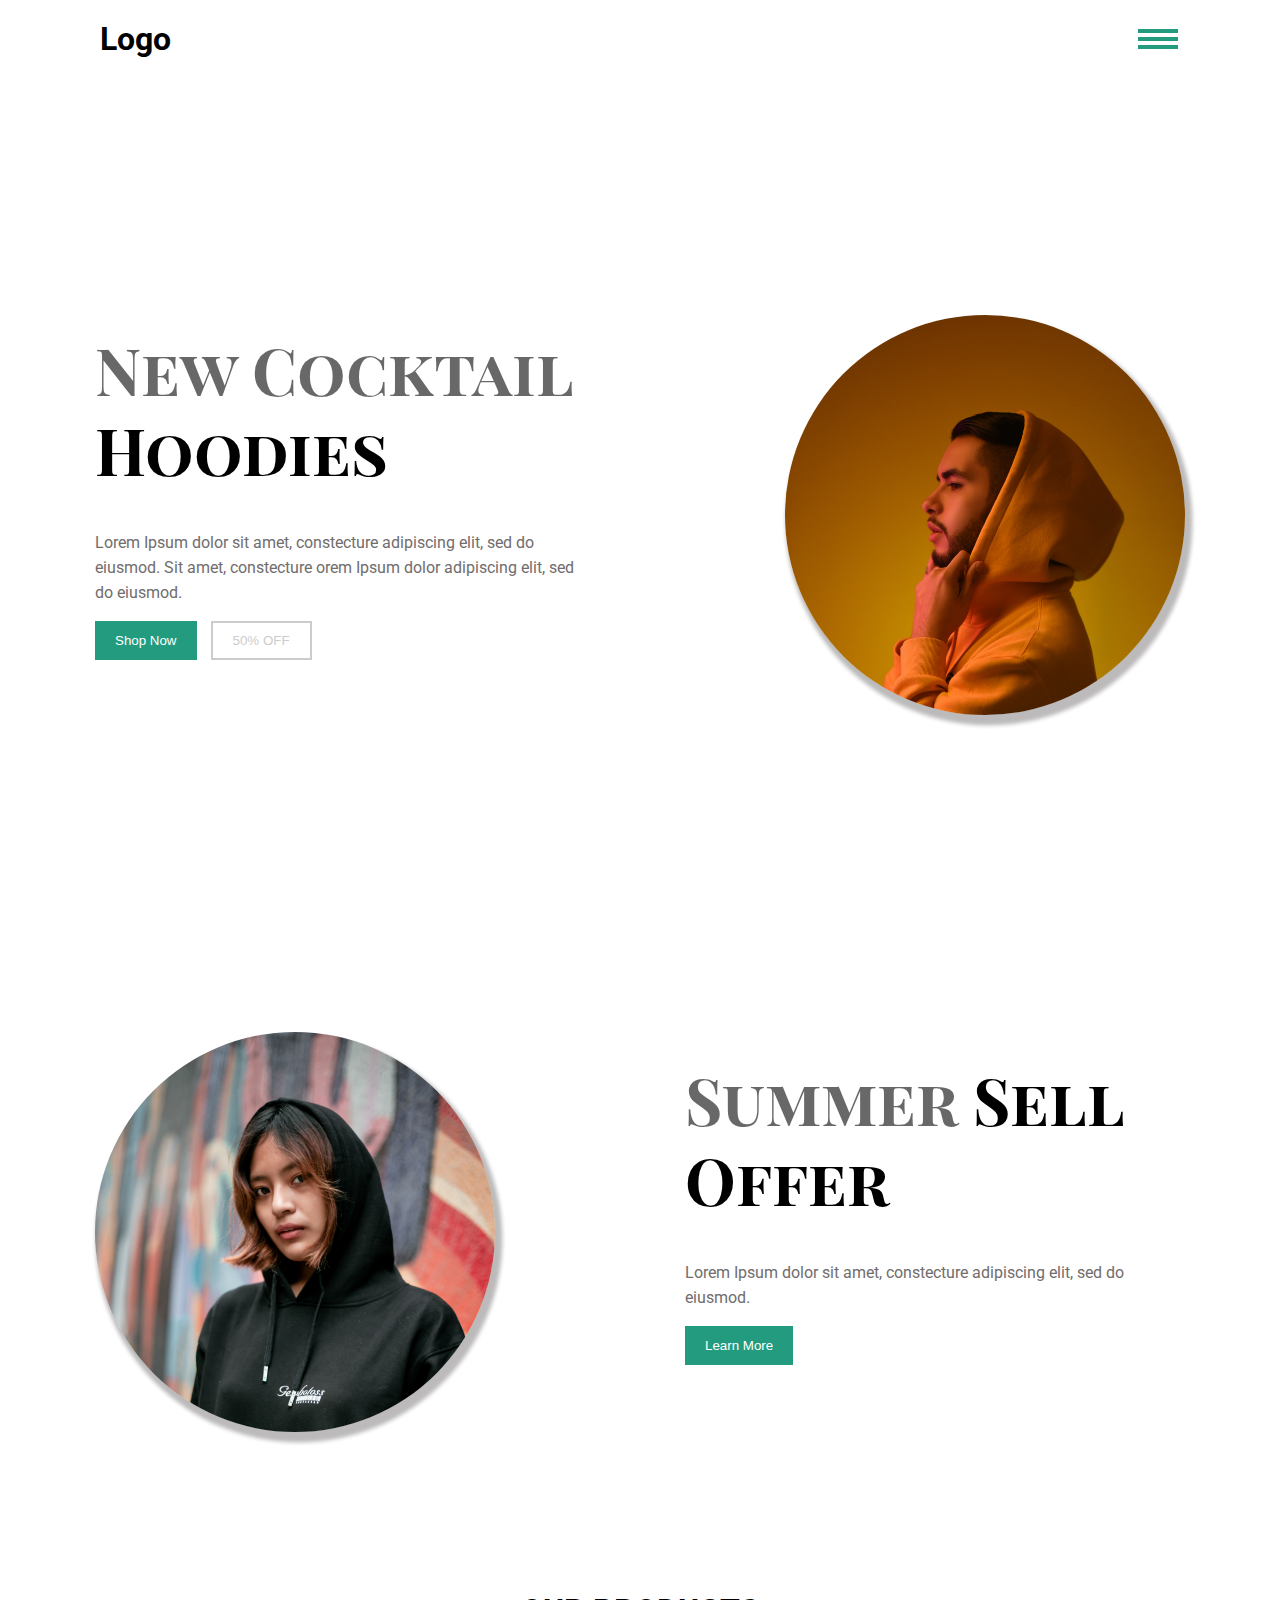
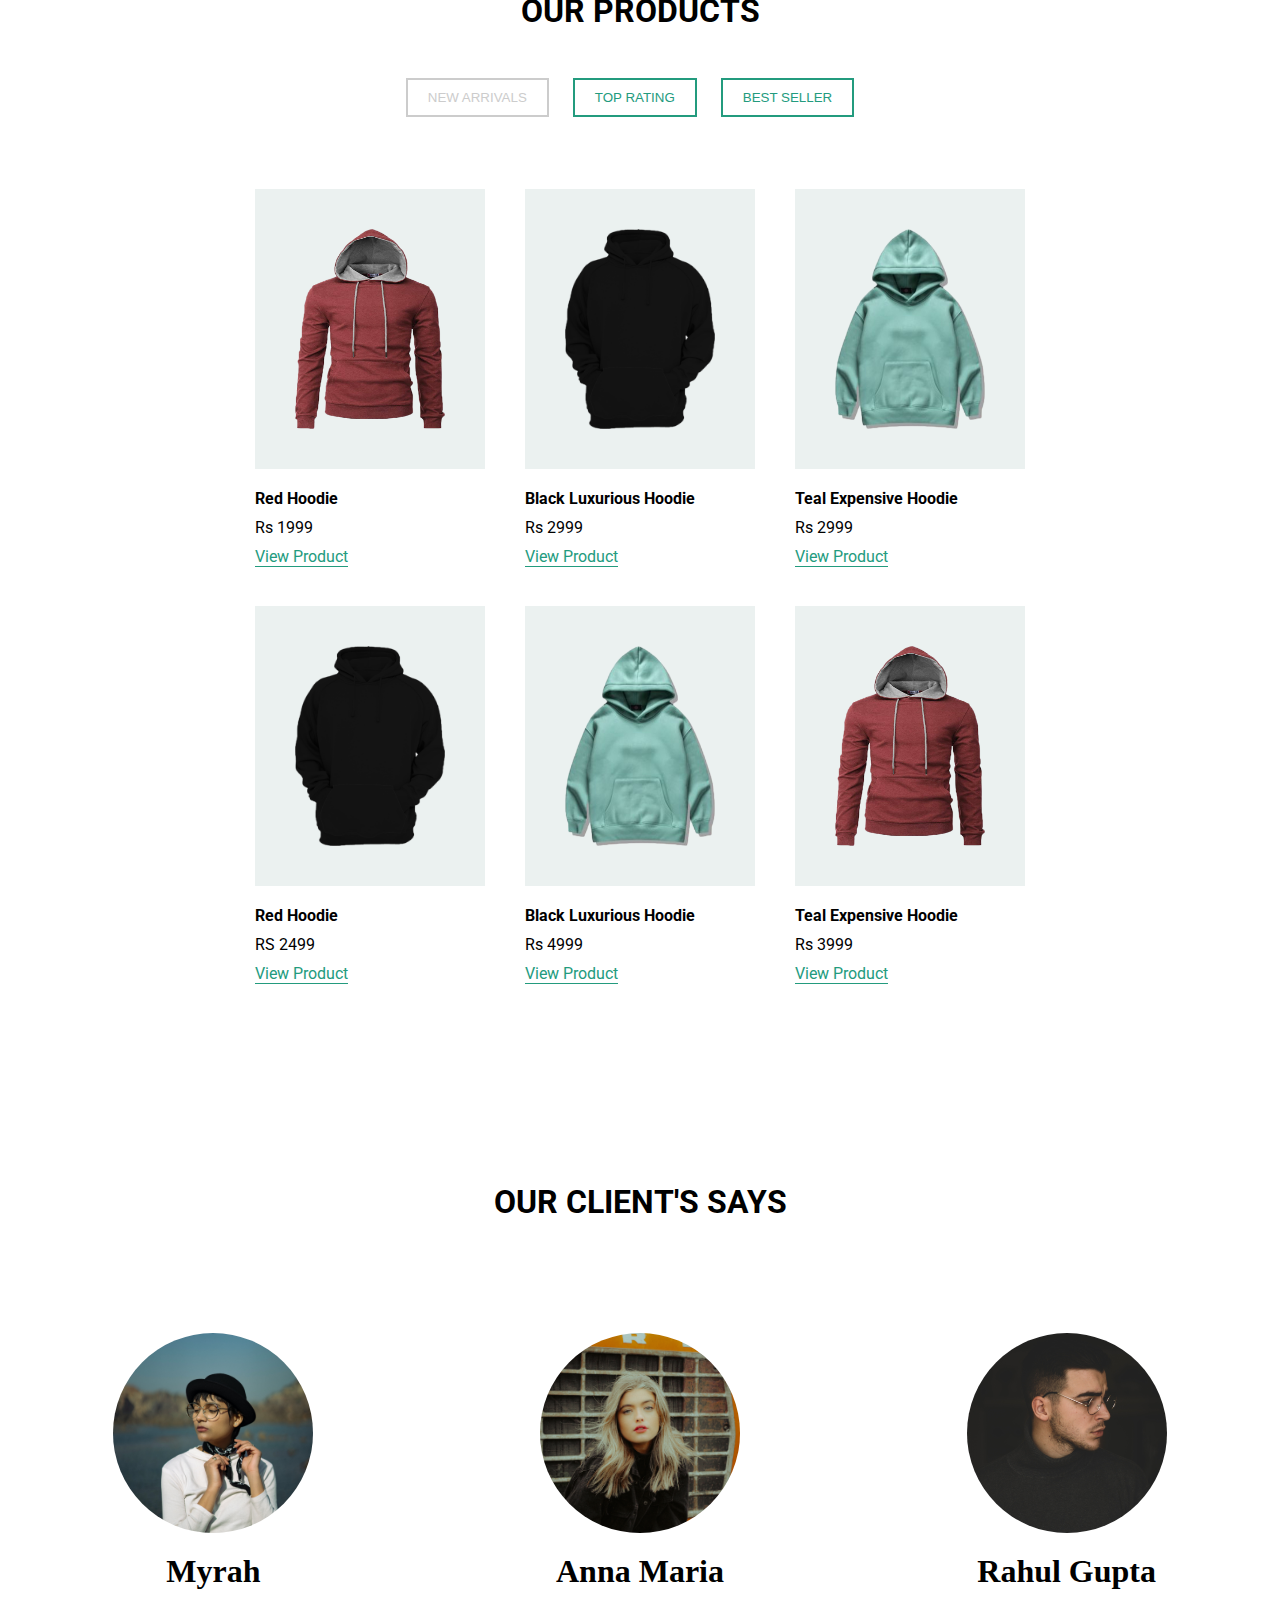
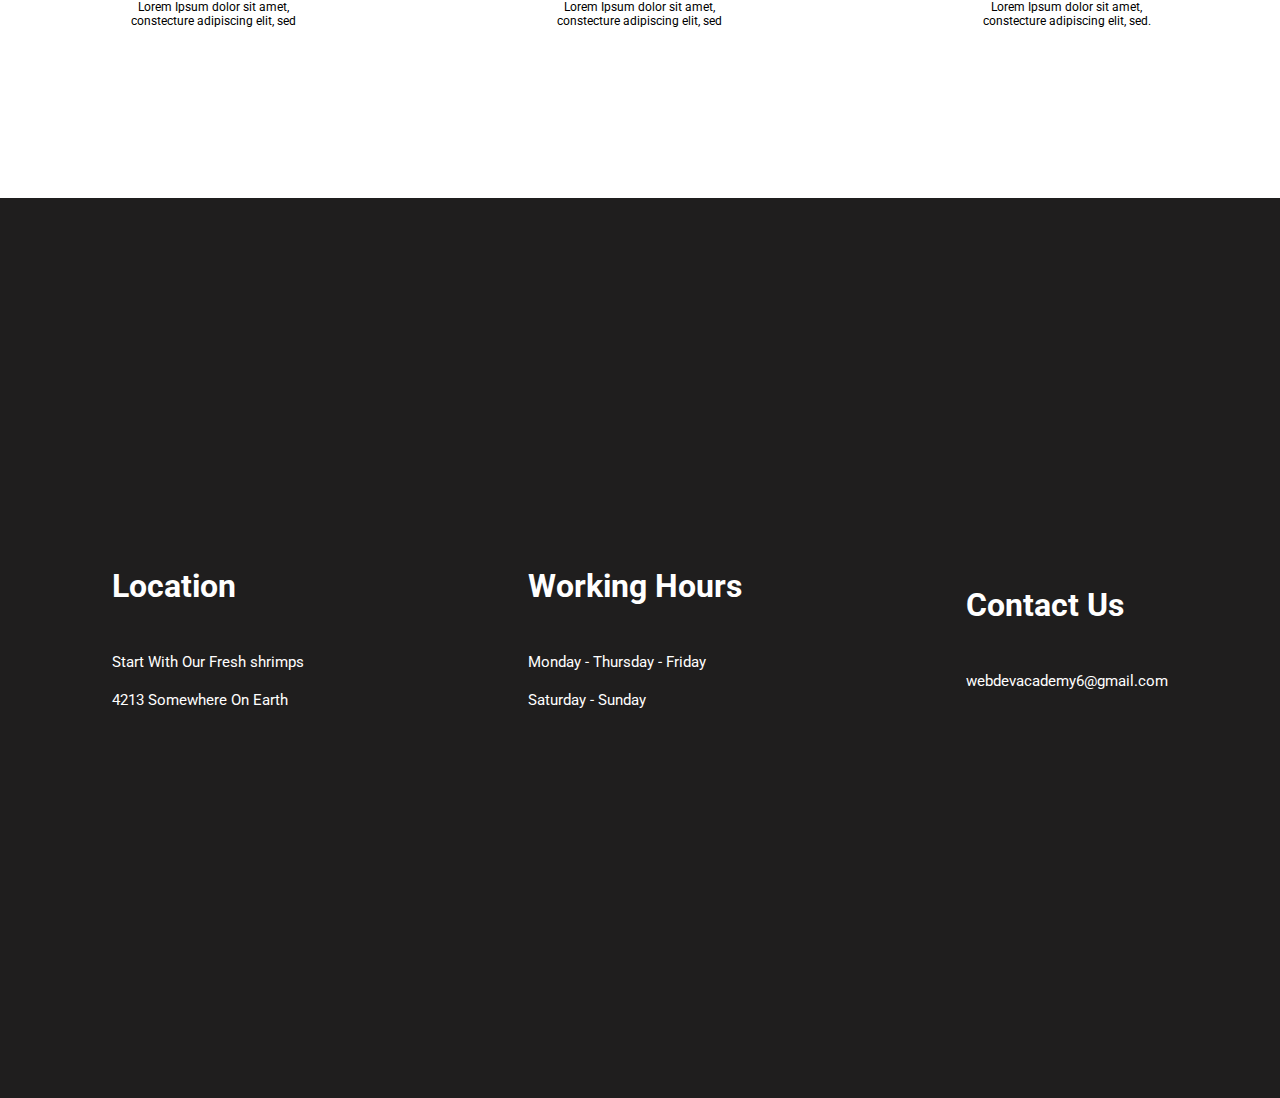
<file: Hoddies-Projects/index.html>
<html lang="en">

<head>
    <meta charset="UTF-8" />
    <meta http-equiv="X-UA-Compatible" content="IE=edge" />
    <meta name="viewport" content="width=device-width, initial-scale=1.0" />
    <title>Hoodie</title>
    <link rel="stylesheet" href="styles.css" />
</head>

<body>
    <!-- nav start -->
    <nav>
        <div class="logo">
            <h1>Logo</h1>
        </div>
        <div class="burger">
            <span></span>
            <span></span>
            <span></span>
        </div>
    </nav>
    <!-- nav end -->

    <!-- header start -->
    <header>
        <!-- a -->
        <div class="header-content">
            <!-- 1 -->
            <h1 class="main-headings">
                New Cocktail <br />
                <span>Hoodies</span>
            </h1>

            <!-- 2 -->
            <p class="primary-headings">
                Lorem Ipsum dolor sit amet, constecture adipiscing elit, sed do
                eiusmod. Sit amet, constecture orem Ipsum dolor adipiscing elit, sed
                do eiusmod.
            </p>

            <!-- 3 -->
            <div class="btns-container">
                <button class="btn-fill">Shop Now</button>
                <button class="btn-outline active">50% OFF</button>
            </div>
        </div>

        <!-- b -->
        <div class="img-container">
            <div class="header-img"></div>
        </div>
    </header>
    <!-- Header End -->


    <!-- section-1 start -->
    <section class="section-one">
        <!-- a -->
        <div class="img-container">
            <div class="section-one-img header-img"></div>
        </div>

        <!-- b -->
        <div class="section-content">
            <h1 class="main-headings">
                Summer <span>Sell <br /> Offer</span>

            </h1>
            <p class="primary-headings">
                Lorem Ipsum dolor sit amet, constecture adipiscing elit, sed do
                eiusmod.
            </p>

            <button class="btn-fill">Learn More</button>
        </div>
    </section>
    <!-- section-1 end -->

    <!-- Products Section -->

    <section class="products">
        <!-- 1 -->
        <h1 class="products-heading">OUR PRODUCTS</h1>

        <!-- 2 -->
        <section class="product-categories">
            <button class="btn-outline active">NEW ARRIVALS</button>
            <button class="btn-outline">TOP RATING</button>
            <button class="btn-outline">BEST SELLER</button>
        </section>

        <!-- 3 -->
        <div class="product-items-container">
            <!-- I -->
            <div class="item">
                <div class="item-layer">
                    <img src="images/Products/1.png">
                </div>
                <h4 class="item-name">Red Hoodie</h4>
                <p class="item-price">Rs 1999</p>
                <a href="#" class="view-product">View Product</a>
            </div>

            <!-- II -->
            <div class="item">
                <div class="item-layer">
                    <img src="images/Products/2.png">
                </div>
                <h4 class="item-name">Black Luxurious Hoodie</h4>
                <p class="item-price">Rs 2999</p>
                <a href="#" class="view-product">View Product</a>
            </div>

            <!-- III -->
            <div class="item">
                <div class="item-layer">
                    <img src="images/Products/3.png">
                </div>
                <h4 class="item-name">Teal Expensive Hoodie</h4>
                <p class="item-price">Rs 2999</p>
                <a href="#" class="view-product">View Product</a>
            </div>

            <!-- IV -->
            <div class="item">
                <div class="item-layer">
                    <img src="images/Products/2.png">
                </div>
                <h4 class="item-name">Red Hoodie</h4>
                <p class="item-price">RS 2499</p>
                <a href="#" class="view-product">View Product</a>
            </div>

            <!-- V -->
            <div class="item">
                <div class="item-layer">
                    <img src="images/Products/3.png">
                </div>
                <h4 class="item-name">Black Luxurious Hoodie</h4>
                <p class="item-price">Rs 4999</p>
                <a href="#" class="view-product">View Product</a>

            </div>

            <!-- VI -->
            <div class="item">
                <div class="item-layer">
                    <img src="images/Products/1.png">
                </div>
                <h4 class="item-name">Teal Expensive Hoodie</h4>
                <p class="item-price">Rs 3999</p>
                <a href="#" class="view-product">View Product</a>
            </div>

        </div>
    </section>
    <!-- Products Section End -->


    <!-- Customer review Section start -->

    <h1 class="customers-heading">OUR CLIENT'S SAYS</h1>

    <section class="customers-reviews">

        <!-- 1 -->
        <div class="customer">
            <!-- a -->
            <div class="customer-img">
                <div class="img img-one"></div>
            </div>

            <!-- b -->
            <h1 class="customer-name">Myrah</h1>

            <!-- c -->
            <p class="customer-description">Lorem Ipsum dolor sit amet, constecture adipiscing elit, sed</p>
        </div>

        <!-- 2 -->
        <div class="customer">
            <!-- a -->
            <div class="customer-img">
                <div class="img img-two"></div>
            </div>

            <!-- b -->
            <h1 class="customer-name">Anna Maria</h1>

            <!-- c -->
            <p class="customer-description">Lorem Ipsum dolor sit amet, constecture adipiscing elit, sed</p>
        </div>

        <!-- 3 -->
        <div class="customer">
            <!-- a -->
            <div class="customer-img">
                <div class="img img-three"></div>
            </div>

            <!-- b -->
            <h1 class="customer-name">Rahul Gupta</h1>

            <!-- c -->
            <p class="customer-description">Lorem Ipsum dolor sit amet, constecture adipiscing elit, sed.</p>
        </div>
    </section>

    <!-- Customer review Section end -->


    <!-- Footer Start -->
    <footer>
        <!-- 1 -->
        <div class="container">
            <h1 class="footer-heading">Location</h1>
            <h2 class="footer-primary-heading">Start With Our Fresh shrimps</h2>
            <h2 class="footer-primary-heading">4213 Somewhere On Earth</h2>
        </div>
        <!-- 2 -->
        <div class="container">
            <h1 class="footer-heading">Working Hours</h1>
            <h2 class="footer-primary-heading">Monday - Thursday - Friday</h2>
            <h2 class="footer-primary-heading">Saturday - Sunday</h2>
        </div>
        <!-- 3 -->
        <div class="container">
            <h1 class="footer-heading">Contact Us</h1>
            <h2 class="footer-primary-heading">webdevacademy6@gmail.com</h2>
        </div>
    </footer>
    <!-- Footer End -->
</body>

</html>
</file>
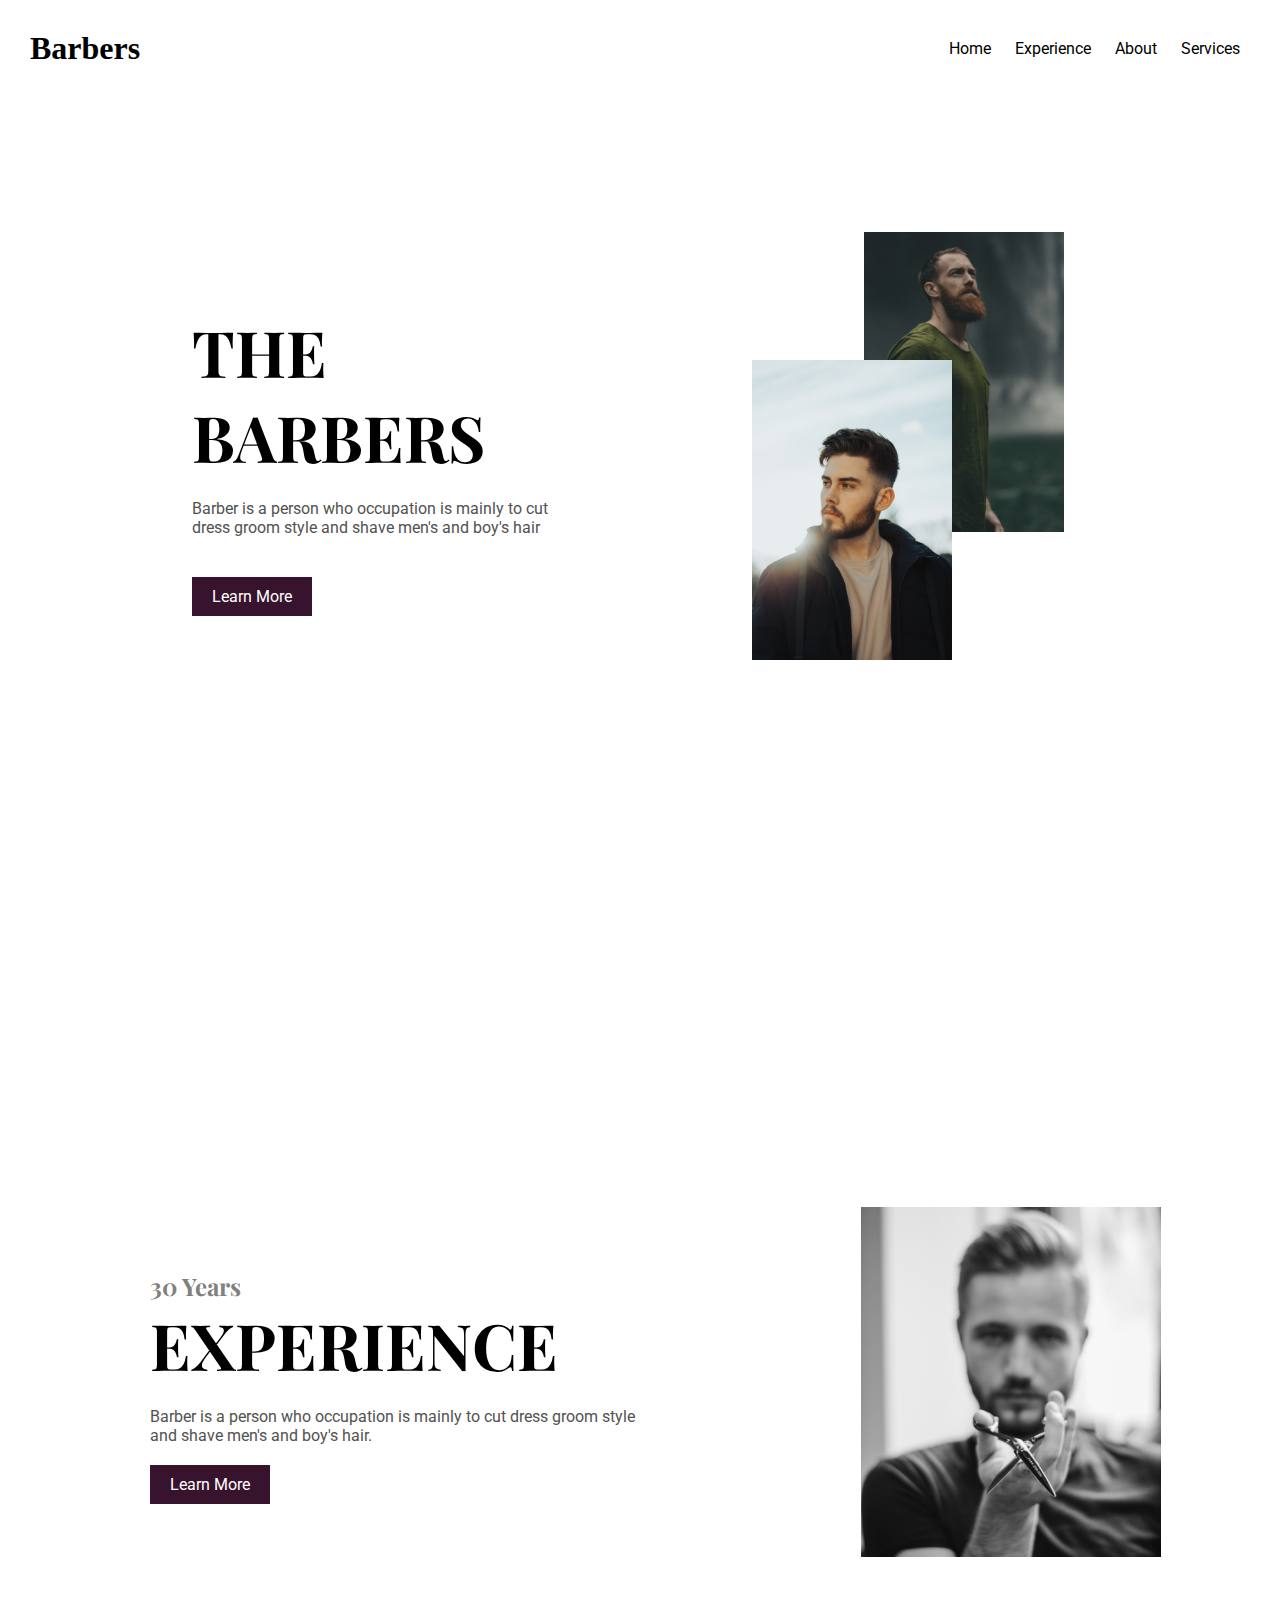
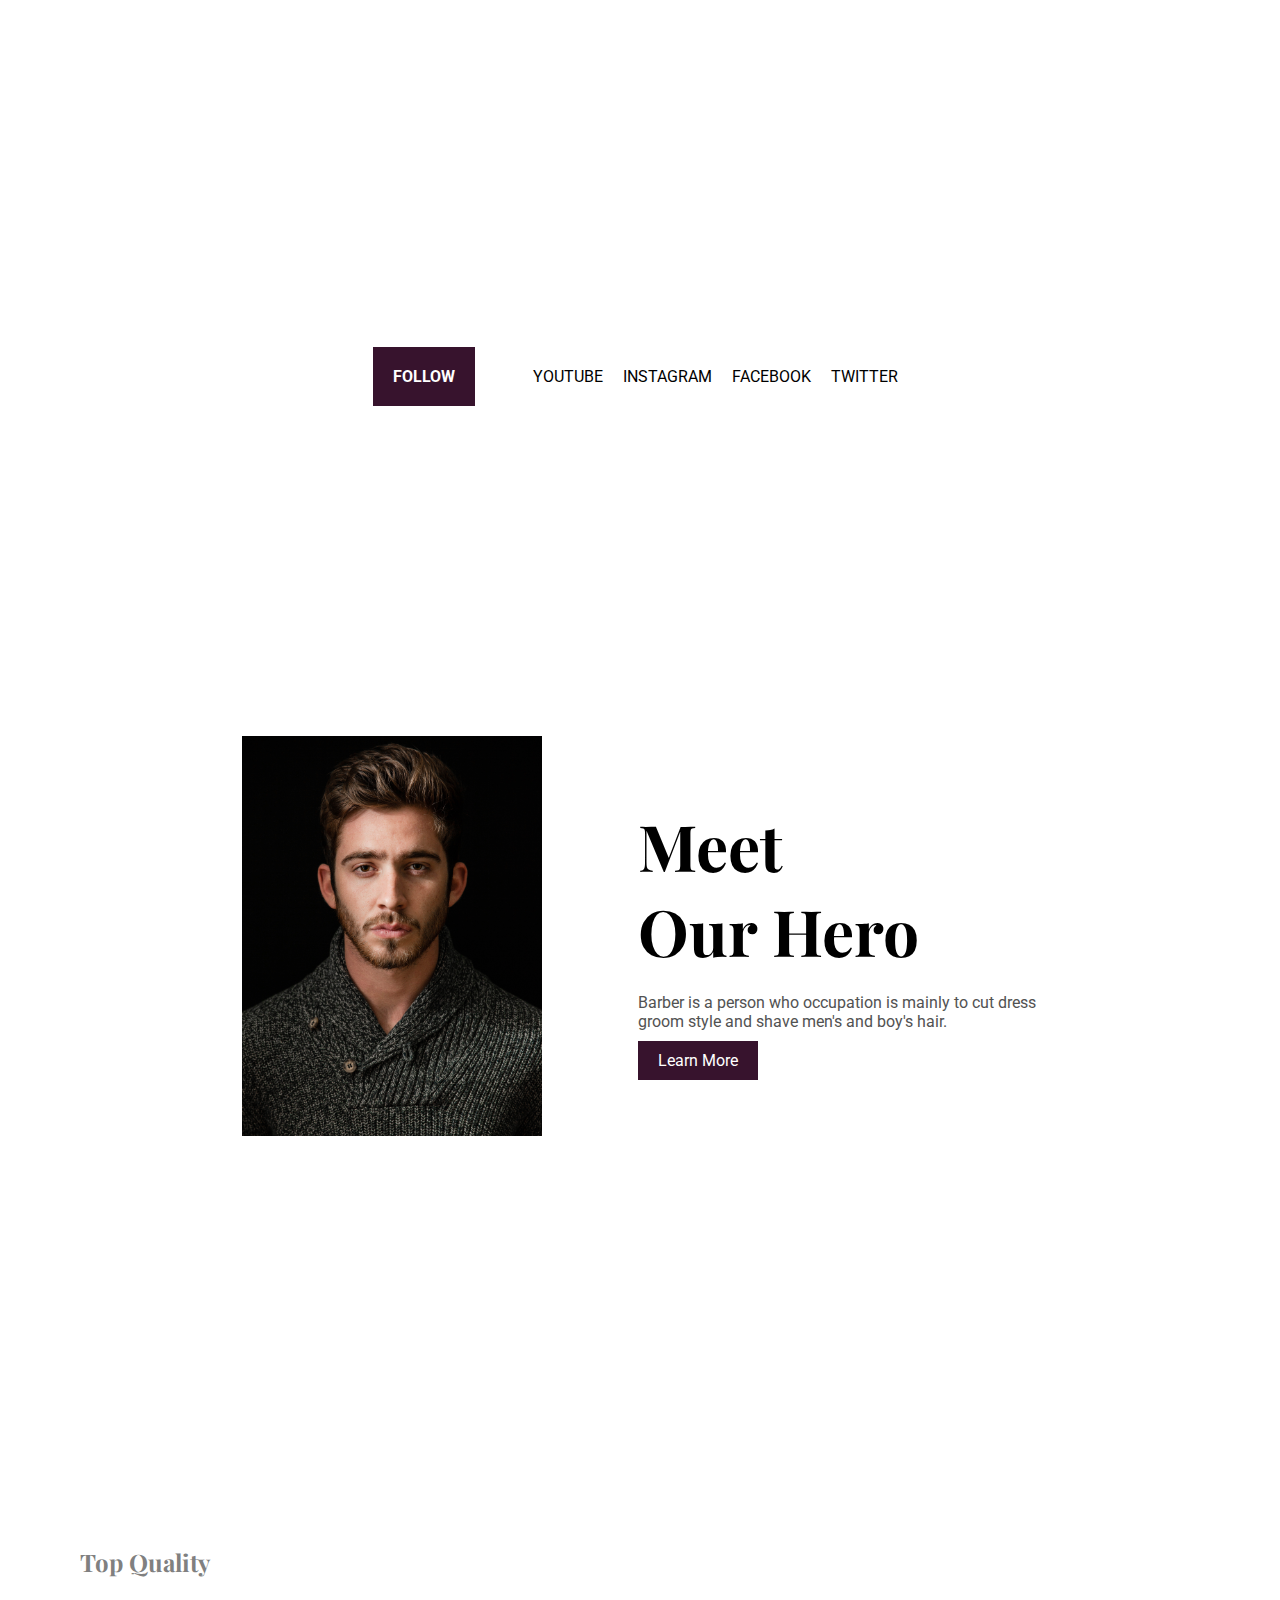
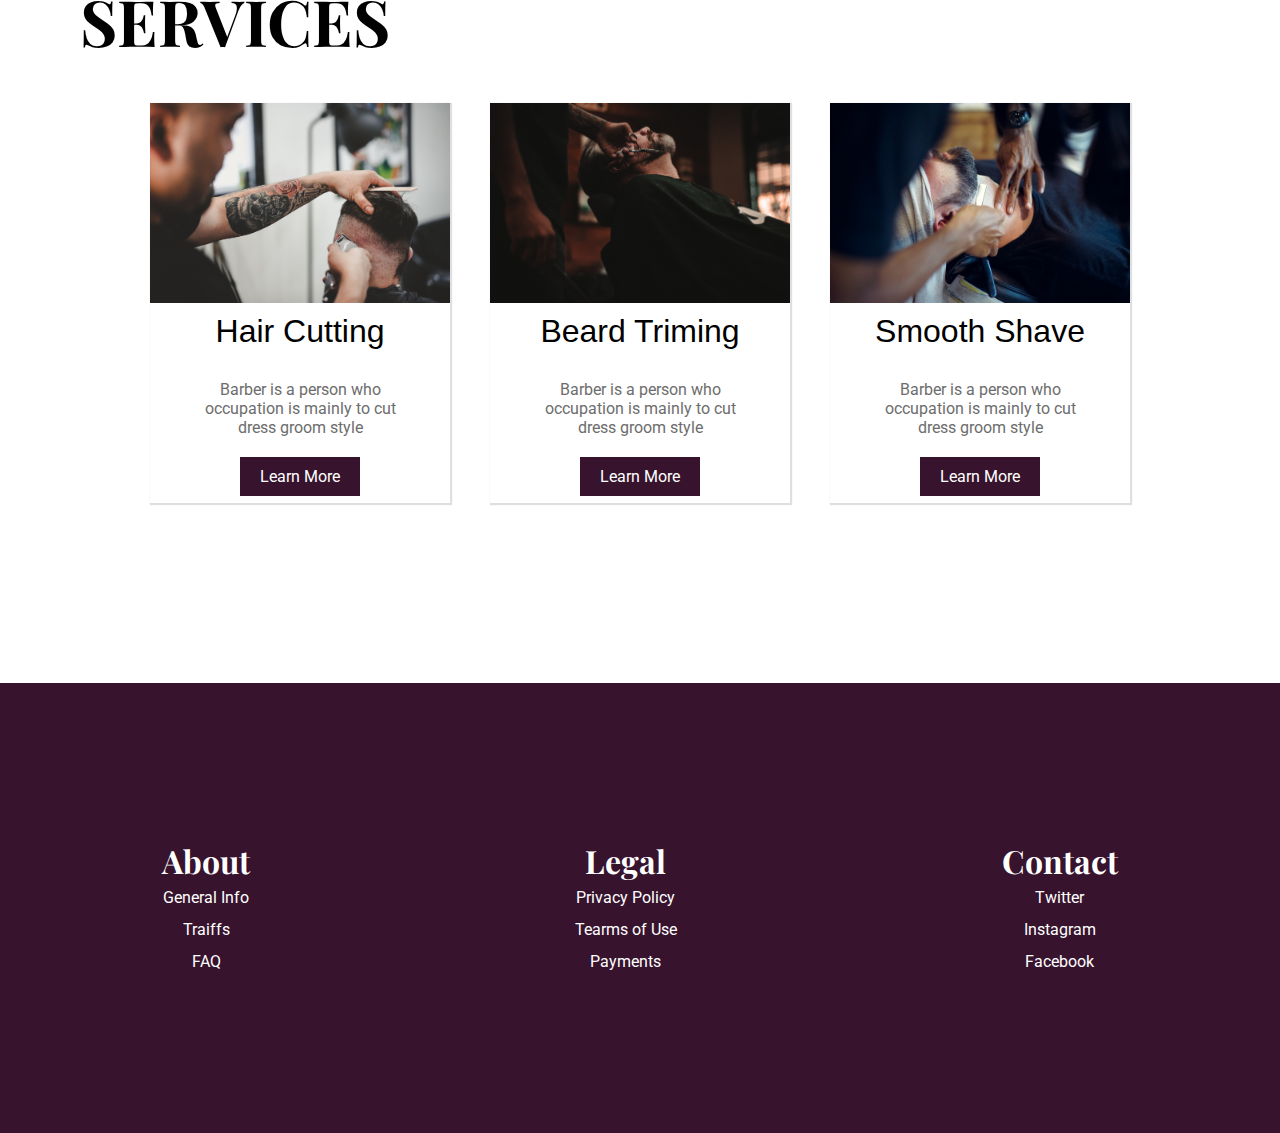
<file: The-Barbers-Project/index.html>
<html lang="en">

<head>
    <meta charset="UTF-8" />
    <meta http-equiv="X-UA-Compatible" content="IE=edge" />
    <meta name="viewport" content="width=device-width, initial-scale=1.0" />
    <title>The Barbers</title>
    <link rel="stylesheet" href="style.css" />
</head>

<body>

    <!-- Header start -->
    <header class="header">
        <!-- nav start -->
        <nav class="nav">
            <h1 class="logo">Barbers</h1>
            <ul>
                <li><a href="">Home</a></li>
                <li><a href="">Experience</a></li>
                <li><a href="">About</a></li>
                <li><a href="">Services</a></li>
            </ul>
        </nav>
        <!-- nav end -->
    </header>
    <!-- header end -->

    <!-- Section 1 start -->
    <div class="content__container">
        <!-- 1 -->
        <section class="header__content">
            <h1 class="header__heading">
                THE <br />
                BARBERS
            </h1>
            <p class="header__sub-headings">
                Barber is a person who occupation is mainly to cut dress groom style
                and shave men's and boy's hair
            </p>
            <div class="btn-container">
                <a href="" class="main-btn">Learn More</a>
            </div>
        </section>

        <!-- 2 -->
        <div class="header__img-container">
            <img src="images/jakob-owens-lkMJcGDZLVs-unsplash.jpg" class="header__img img-one" />
            <img src="images/stephan-louis-L3s5QySz5UM-unsplash.jpg" class="header__img img-two" />
        </div>

    </div>

    <!-- Section 1 end -->


    <!-- Experience start -->
    <section class="experience">
        <!-- 1 -->
        <div class="experience__content">
            <h2 class="gray-heading">30 Years</h2>
            <h1 class="header__heading experience-headings">EXPERIENCE</h1>
            <p class="header__sub-headings experience__sub-headings">
                Barber is a person who occupation is mainly to cut dress groom style
                and shave men's and boy's hair.
            </p>
            <div class="btn-container">
                <a href="" class="main-btn">Learn More</a>
            </div>
        </div>
        <!-- 2 -->
        <div class="experience-img"></div>
    </section>
    <!-- Experience end -->


    <!-- social media section start -->
    <section class="social-media">
        <ul class="sm-container">
            <div class="follow">FOLLOW</div>
            <li class="list-items"><a href="">YOUTUBE</a></li>
            <li class="list-items"><a href="">INSTAGRAM</a></li>
            <li class="list-items"><a href="">FACEBOOK</a></li>
            <li class="list-items"><a href="">TWITTER</a></li>
        </ul>
    </section>
    <!-- social media section end -->

    <!-- hero section start -->
    <section class="hero">
        <div class="hero-container">
            <!-- 1 -->
            <div class="hero-img-container"></div>

            <!-- 2 -->
            <div class="hero__content">
                <!-- I -->
                <h1 class="header__heading hero__headings">
                    Meet<br />
                    Our Hero
                </h1>
                <!-- II -->
                <p class="header__sub-headings hero__sub-headings">
                    Barber is a person who occupation is mainly to cut dress groom style
                    and shave men's and boy's hair.
                </p>
                <!-- III -->
                <div class="btn-contaienr">
                    <a href="" class="main-btn">Learn More</a>
                </div>

            </div>
        </div>
    </section>

    <!-- services start  -->
    <section class="services">
        <h2 class="gray-heading services_g-heading">Top Quality</h2>
        <h1 class="header__heading services-heading">SERVICES</h1>

        <div class="cards">
            <!-- 1 -->
            <div class="card">
                <div class="card-img img-one"></div>
                <div class="card-content">
                    <h1 class="card-title">Hair Cutting</h1>
                    <p class="card-info">
                        Barber is a person who occupation is mainly to cut dress groom
                        style
                    </p>
                    <a href="" class="main-btn card-btn">Learn More</a>
                </div>
            </div>

            <!-- 2 -->
            <div class="card">
                <div class="card-img img-two"></div>
                <div class="card-content">
                    <h1 class="card-title">Beard Triming</h1>
                    <p class="card-info">
                        Barber is a person who occupation is mainly to cut dress groom
                        style
                    </p>
                    <a href="" class="main-btn card-btn">Learn More</a>
                </div>
            </div>

            <!-- 3 -->
            <div class="card">
                <div class="card-img img-three"></div>
                <div class="card-content">
                    <h1 class="card-title">Smooth Shave</h1>
                    <p class="card-info">
                        Barber is a person who occupation is mainly to cut dress groom style
                    </p>
                    <a href="" class="main-btn card-btn">Learn More</a>
                </div>
            </div>
        </div>
    </section>

    <!-- services end -->

    <footer class="footer">
        <!-- 1 -->
        <div class="footer__card">
            <h1 class="footer__card-title">About</h1>
            <p class="footer__card-info">General Info</p>
            <p class="footer__card-info">Traiffs</p>
            <p class="footer__card-info">FAQ</p>
        </div>
        
        <!-- 2 -->
        <div class="footer__card">
            <h1 class="footer__card-title">Legal</h1>
            <p class="footer__card-info">Privacy Policy</p>
            <p class="footer__card-info">Tearms of Use</p>
            <p class="footer__card-info">Payments</p>
        </div>

        <!-- 3 -->
        <div class="footer__card">
            <h1 class="footer__card-title">Contact</h1>
            <p class="footer__card-info">Twitter</p>
            <p class="footer__card-info">Instagram</p>
            <p class="footer__card-info">Facebook</p>
        </div>
    </footer>
</body>

</html>
</file>
<file: Hoddies-Projects/styles.css>
/* Playfair Display */
@import url("https://fonts.googleapis.com/css2?family=Playfair+Display+SC:wght@700&display=swap");

/* Roboto */
@import url("https://fonts.googleapis.com/css2?family=Roboto:wght@100;300&display=swap");


/* Resets */
* {
  padding: 0;
  margin: 0;
  box-sizing: border-box;
}

:root {
  --main-color: #239b7e;
  --main-font: "Playfair Display SC", serif;
  --primary-font: "Roboto", sans-serif;
}

/* Nav start */
nav {
  display: flex;
  flex-wrap: wrap;
  align-items: center;
  justify-content: space-between;
  padding: 20px;
  font-family: var(--primary-font);
  font-weight: bold;
}

.logo {
  margin-left: 5rem;
}

.burger {
  display: flex;
  flex-direction: column;
  justify-content: center;
  align-items: center;
  cursor: pointer;
  margin-right: 5rem;
  /* ---  uncomment this code --- */
  /* border: 2px solid #000; */
}

.burger span {
  border: 2px solid var(--main-color);
  width: 40px;
  height: 1px;
  margin: 2px;
}


/* header start */
header {
  display: flex;
  flex-wrap: wrap;
  justify-content: space-around;
  align-items: center;
  height: 90vh;
  margin-top: 2rem;
}

.main-headings {
  font-size: 4rem;
  font-family: var(--main-font);
  transform: translateY(-40px);
  color: #00000097;
  line-height: 5rem;
}

.main-headings span {
  color: #000;
}

.primary-headings {
  max-width: 500px;
  font-family: var(--primary-font);
  line-height: 25px;
  margin-bottom: 1rem;
  color: #716d6d;
}

.btn-fill {
  background: var(--main-color);
  color: #fff;
  border: none;
  padding: 12px 20px;
  margin-right: 10px;
  cursor: pointer;
  transition: all 0.5s ease-out;
}

.btn-fill:hover {
  background-color: #fff;
  border: 1px solid var(--main-color);
  color: var(--main-color);
}

.btn-outline {
  border: 2px solid var(--main-color);
  color: var(--main-color);
  background: transparent;
  padding: 10px 20px;
  cursor: pointer;
  transition: all 0.5s ease-out;
}

.btn-outline:hover {
  background: var(--main-color);
  color: #fff;
}

.btn-outline.active {
  border: 2px solid #ccc;
  color: #ccc;
  background: transparent;
  padding: 10px 20px;
  cursor: pointer;
  transition: all 0.5s ease-out;
}

.btn-outline.active:hover {
  border-color: var(--main-color);
  color: var(--main-color);
}

.img-container {
  border-radius: 50%;
  box-shadow: 4px 7px 5px 2px #bcbaba;
}

.header-img {
  border-radius: 100%;
  box-shadow: 4px 7px 5px 2px #bcbaba;
  background: url(images/oswaldo-ibanez-1NPUmTaiMeg-unsplash.jpg);
  background-position: top;
  background-size: cover;
  width: 400px;
  height: 400px;
}
/* Header End */


/* Section 1 Start */
.section-one {
  display: flex;
  flex-wrap: wrap;
  justify-content: space-around;
  align-items: center;
  margin-top: 7rem;
}

.img-container {
  border-radius: 50%;
  box-shadow: 4px 7px 5px 2px #bcbaba;
}

.section-one-img {
  background: url(images/gesphotoss-1i9K55ni5Dk-unsplash.jpg);
  background-position: top;
  background-size: cover;
}

/* .primary-headings {
  max-width: 500px;
  font-family: var(--primary-font);
  line-height: 25px;
  margin-bottom: 1rem;
  color: #716d6d;
} */


/* Products Start */

.products {
  margin-top: 10rem;
  display: flex;
  flex-wrap: wrap;
  flex-direction: column;
  justify-content: center;
  align-items: center;
}

.products .products-heading {
  font-family: var(--primary-font);
  font-size: 2rem;
  margin-bottom: 3rem;
}

.products .product-categories button {
  margin-right: 20px;
  margin-bottom: 2rem;
}

.products .product-items-container {
  display: flex;
  flex-wrap: wrap;
  justify-content: center;
  align-items: center;
  margin: 20px;
  max-width: 60rem;
}

.products .product-items-container .item {
  margin: 20px;
}

.products .product-items-container .item-layer {
  background: #ebf1f0;
  padding: 40px;
  margin-right: 20px;
  margin: 0 auto;
  margin-bottom: 20px;
}

.products .product-items-container .item-layer img {
  width: 150px;
  height: 200px;
}

.products .product-items-container .item .item-name {
  font-family: var(--primary-font);
  margin-bottom: 10px;
}

.products .product-items-container .item .item-price {
  font-family: var(--primary-font);
  margin-bottom: 10px;
}

.products .product-items-container .item .view-product {
  font-family: var(--primary-font);
  margin-bottom: 10px;
  text-decoration: none;
  color: var(--main-color);
  border-bottom: 1px solid var(--main-color);
}

/* product section end */

/* Customers reviews start */
.customers-reviews {
  margin-top: 7rem;
  display: flex;
  flex-wrap: wrap;
  justify-content: space-around;
  align-items: center;
}

.customer {
  text-align: center;
}

.customers-heading {
  font-family: var(--primary-font);
  font-size: 2rem;
  margin-bottom: 20px;
  text-align: center;
  margin-top: 10rem;
}

.customers-reviews .customer-description {
  font-size: 12px;
  margin-top: 20px;
  max-width: 200px;
  text-align: center;
  margin: 10px;
  font-family: var(--primary-font);
}

.customer .customer-img .img {
  width: 200px;
  height: 200px;
  border-radius: 100%;
  background-size: cover;
  background-position: center;
  margin: 0 auto;
  margin-bottom: 20px;
}

.customer-img .img-one {
  background: url(images/yogendra-singh-uWs_N5Dlyiw-unsplash.jpg);
}
.customer-img .img-two {
  background: url(images/joshua-rondeau-xazIYnxpS2Q-unsplash.jpg);
}
.customer-img .img-three {
  background: url(images/milan-popovic-kOnmHdLJTNI-unsplash.jpg);
}
/* Customer review Section end */


/* footer start */
footer {
  background: #1f1e1e;
  margin-top: 10rem;
  color: #fff;
  display: flex;
  flex-wrap: wrap;
  justify-content: space-around;
  align-items: center;
  height: 100vh;
  font-family: var(--primary-font);
}

footer .container .footer-heading {
  margin-bottom: 3rem;
}

footer .container .footer-primary-heading {
  font-weight: normal;
  font-size: 15px;
  margin-bottom: 20px;
}

/* Media Queries */

@media only screen and (max-width: 900px) {
  header {
    height: 120vh;
    text-align: center;
  }

  .section-one {
    height: 120vh;
    text-align: center;
  }

  .header-img {
    width: 250px;
    height: 250px;
  }

  .main-headings {
    font-size: 3rem;
    margin-top: 2rem;
  }

  .primary-headings {
    width: 400px;
  }

  .customer .customer-img .img {
    width: 150px;
    height: 150px;
  }
}
</file>
<file: The-Barbers-Project/style.css>
/* imporst */
@import url("https://fonts.googleapis.com/css2?family=Playfair+Display:wght@900&family=Roboto&display=swap");


:root {
  --main-color: #37132d;
  --main-font: "Playfair Display", serif;
  --secondary-font: "Roboto", sans-serif;
}

/* resets */
* {
  padding: 0;
  margin: 0;
  box-sizing: border-box;
}

/* nav start */

.nav {
  display: flex;
  justify-content: space-between;
  align-items: center;
  /* background-color: rgb(132 132 132); */
  padding: 30px;
}

ul li {
  list-style: none;
  display: inline;
}

ul li a {
  text-decoration: none;
  margin: 10px;
  color: #000;
  font-family: var(--secondary-font);
}
ul li a:hover{
    border-bottom: 2px solid rgb(125, 190, 132)
}

/* nav end */
 
/* section 1 start*/
.content__container {
  display: flex;
  flex-wrap: wrap;
  justify-content: center;
  align-items: center;
  height: 80vh;
}

.header__content {
  display: flex;
  flex-wrap: wrap;
  flex-direction: column;
  justify-content: center;
  width: 40%;
}

.header__heading {
  font-size: 4rem;
  font-family: var(--main-font);
}

.header__sub-headings {
  width: 70%;
  font-family: var(--secondary-font);
  color: rgb(82, 82, 82);
  margin: 20px 0;
}

.header__img {
  width: 200px;
  height: 300px;
}

.header__img-container {
  width: 30%;
  height: 50vh;
  position: relative;
}

.img-one {
  position: absolute;
  left: 10rem;
}

.img-two {
  position: absolute;
  left: 3rem;
  top: 8rem;
}

.main-btn {
  padding: 10px 20px;
  text-decoration: none;
  background: var(--main-color);
  color: #fff;
  font-family: var(--secondary-font);
}
/* section 1 end */

/* Experience Start */
.experience {
  height: 90vh;
  margin-left: 5rem;
  display: flex;
  flex-wrap: wrap;
  justify-content: center;
  align-items: center;
  margin-top: 10rem;
}

.experience-img {
  background-image: url("images/eugene-chystiakov-taZSJ6xmt48-unsplash.jpg");
  background-size: cover;
  background-position: center;
  width: 300px;
  height: 350px;
  margin-right: 50px;
}

.gray-heading {
  color: gray;
  font-family: var(--main-font);
}

.btn-container {
  margin-top: 30px;
}
/* ؑEnd Of Experience Section */

/* Social Media Start */
.social-media {
  margin: 5rem;
}

.sm-container {
  display: flex;
  flex-wrap: wrap;
  justify-content: center;
  align-items: center;
  text-align: center;
  margin-top: 10rem;
}

.follow {
  padding: 20px;
  background: var(--main-color);
  color: #fff;
  font-family: var(--secondary-font);
  font-weight: bold;
  margin-right: 3rem;
  text-align: center;
}
/* End Social Media Section */

/* Hero Section Start */
.hero {
  height: 100vh;
  display: flex;
  justify-content: center;
  align-items: center;
}

.hero-container {
  width: 70%;
  display: flex;
  flex-wrap: wrap;
  justify-content: center;
  align-items: center;
}

.hero-img-container {
  background-image: url("images/albert-dera-ILip77SbmOE-unsplash.jpg");
  background-size: cover;
  background-position: top;
  width: 300px;
  height: 400px;
}

.hero__sub-headings {
  width: 400px;
}

.hero__content {
  margin-left: 6rem;
}
/* End of Hero Section */

/* Services Section Start */
.services {
  margin-top: 10rem;
}

.services_g-heading {
  margin-left: 5rem;
}

.services-heading {
  margin-left: 5rem;
  margin-bottom: 20px;
}

.cards {
  display: flex;
  flex-wrap: wrap;
  justify-content: center;
  align-items: center;
}

.card {
  width: 300px;
  height: 400px;
  position: relative;
  box-shadow: 1px 1px 1px 1px rgb(223, 223, 223);
  margin: 20px;
}

.card-img {
  width: 100%;
  height: 200px;
  position: absolute;
  top: 0;
  left: 0;
  background-size: cover;
  background-position: top;
}

.img-one {
  background-image: url(images/john-arano-CCTCHXEsan8-unsplash.jpg);
}
.img-two {
  background-image: url(images/allef-vinicius-IvQeAVeJULw-unsplash.jpg);
}
.img-three {
  background-image: url(images/christoffer-engstrom-1ouGlRChSbY-unsplash.jpg);
}

.card-content {
  transform: translateY(200px);
  text-align: center;
  margin: 10px;
}

.card-title {
  font-family: sans-serif;
  font-weight: normal;
  margin-bottom: 20px 0;
  color: #000;
}

.card-info {
  font-family: var(--secondary-font);
  text-align: center;
  color: rgb(109, 109, 109);
  margin: 30px 40px;
}
/* Services Section End */

/* Footer Start */
.footer {
  background: var(--main-color);
  display: flex;
  justify-content: space-around;
  align-items: center;
  text-align: center;
  color: #fff;
  height: 50vh;
  margin-top: 10rem;
}

.footer__card-title {
  font-family: var(--main-font);
}

.footer__card-info {
  font-family: var(--secondary-font);
  line-height: 2rem;
}
/* Footer End */


/* media Query, Responsivness */
@media only screen and (max-width: 600px) {
  .header__content {
    align-items: center;
    text-align: center;
    width: 70%;
  }

  .header__img-container {
    display: none;
  }

  .experience {
    height: 100vh;
    margin: 0 auto;
    text-align: center;
  }

  .experience-headings {
    font-size: 3rem;
  }

  .experience-img {
    width: 200px;
    height: 300px;
    border-top-left-radius: 0;
    border-top-right-radius: 0;
    border-bottom-right-radius: 0;
  }

  .experience__sub-headings {
    margin: 20px auto;
  }

  .btn-container {
    margin-top: 30px;
    margin-bottom: 3.5rem;
  }

  .follow {
     margin: 0 auto;
  }

  .sm-container {
    flex-direction: column;
    margin: 0 auto;
  }

  .list-items {
    margin: 10px;
  }

  .hero-img-container {
    width: 300px;
    height: 400px;
  }

  .hero__headings {
    font-size: 3rem;
  }

  .hero__content {
    margin: 0 auto;
  }

  .services {
    margin-top: 10rem;
  }
}
</file>
